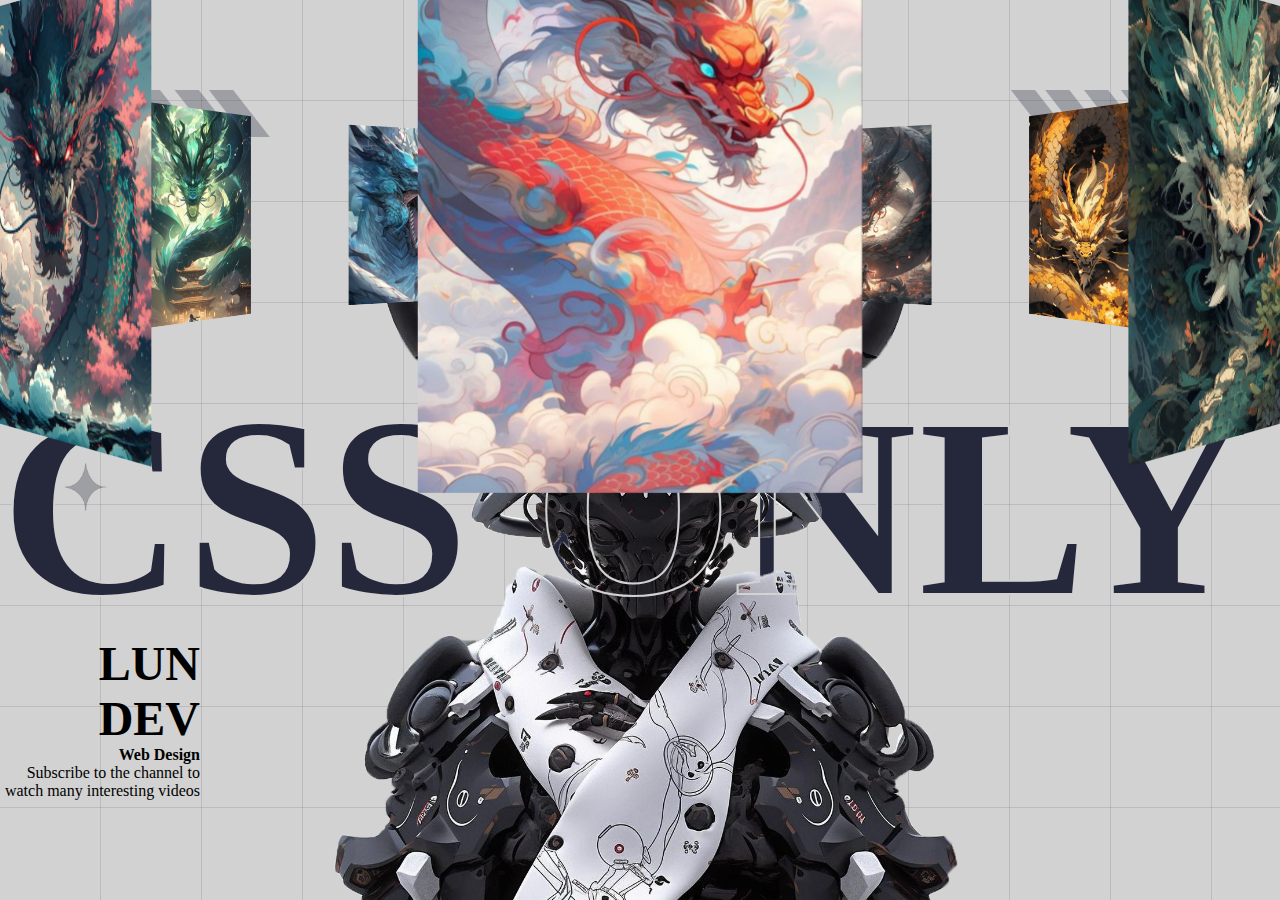
<file: StaticPage/3dslider.html>
<!DOCTYPE html>
<html lang="en">
<head>
    <meta charset="UTF-8">
    <meta name="viewport" content="width=device-width, initial-scale=1.0">
    <title>Document</title>
    <style>
        
        *{
            margin: 0;
            padding: 0;
            box-sizing: border-box;
        }
        body{
            background-color: #D2D2D2;
            background-image:
            repeating-linear-gradient(
                to right, transparent 0 100px,
                #25283b22 100px 101px
            ),
            repeating-linear-gradient(
                to bottom, transparent 0 100px,
                #25283b22 100px 101px
            );
        }
        
        body::before{
            position: absolute;
            width: min(1400px, 90vw);
            top: 10%;
            left: 50%;
            height: 90%;
            transform: translateX(-50%);
            content: '';
            background-image: url(images/bg.png);
            background-size: 100%;
            background-repeat: no-repeat;
            background-position: top center;
            pointer-events: none;
        }
    </style>
    <link rel="stylesheet" href="style.css">
</head>
<body>

    <div class="banner">
        <div class="slider" style="--quantity: 10">
            <div class="item" style="--position: 1"><img src="images/dragon_1.jpg" alt=""></div>
            <div class="item" style="--position: 2"><img src="images/dragon_2.jpg" alt=""></div>
            <div class="item" style="--position: 3"><img src="images/dragon_3.jpg" alt=""></div>
            <div class="item" style="--position: 4"><img src="images/dragon_4.jpg" alt=""></div>
            <div class="item" style="--position: 5"><img src="images/dragon_5.jpg" alt=""></div>
            <div class="item" style="--position: 6"><img src="images/dragon_6.jpg" alt=""></div>
            <div class="item" style="--position: 7"><img src="images/dragon_7.jpg" alt=""></div>
            <div class="item" style="--position: 8"><img src="images/dragon_8.jpg" alt=""></div>
            <div class="item" style="--position: 9"><img src="images/dragon_9.jpg" alt=""></div>
            <div class="item" style="--position: 10"><img src="images/dragon_10.jpg" alt=""></div>
        </div>
        <div class="content">
            <h1 data-content="CSS ONLY">
                CSS ONLY
            </h1>
            <div class="author">
                <h2>LUN DEV</h2>
                <p><b>Web Design</b></p>
                <p>
                    Subscribe to the channel to watch many interesting videos
                </p>
            </div>
            <div class="model"></div>
        </div>
    </div>
    
</body>
</html>
</file>
<file: StaticPage/style.css>
@import url('https://fonts.cdnfonts.com/css/ica-rubrik-black');
@import url('https://fonts.cdnfonts.com/css/poppins');

.banner{
    width: 100%;
    height: 100vh;
    text-align: center;
    overflow: hidden;
    position: relative;
}
.banner .slider{
    position: absolute;
    width: 200px;
    height: 250px;
    top: 10%;
    left: calc(50% - 100px);
    transform-style: preserve-3d;
    transform: perspective(1000px);
    animation: autoRun 20s linear infinite;
    z-index: 2;
}
@keyframes autoRun{
    from{
        transform: perspective(1000px) rotateX(-16deg) rotateY(0deg);
    }to{
        transform: perspective(1000px) rotateX(-16deg) rotateY(360deg);
    }
}

.banner .slider .item{
    position: absolute;
    inset: 0 0 0 0;
    transform: 
        rotateY(calc( (var(--position) - 1) * (360 / var(--quantity)) * 1deg))
        translateZ(550px);
}
.banner .slider .item img{
    width: 100%;
    height: 100%;
    object-fit: cover;
}
.banner .content{
    position: absolute;
    bottom: 0;
    left: 50%;
    transform: translateX(-50%);
    width: min(1400px, 100vw);
    height: max-content;
    padding-bottom: 100px;
    display: flex;
    flex-wrap: wrap;
    justify-content: space-between;
    align-items: center;
    z-index: 1;
}
.banner .content h1{
    font-family: 'ICA Rubrik';
    font-size: 16em;
    line-height: 1em;
    color: #25283B;
    position: relative;
}
.banner .content h1::after{
    position: absolute;
    inset: 0 0 0 0;
    content: attr(data-content);
    z-index: 2;
    -webkit-text-stroke: 2px #d2d2d2;
    color: transparent;
}
.banner .content .author{
    font-family: Poppins;
    text-align: right;
    max-width: 200px;
}
.banner .content h2{
    font-size: 3em;
}
.banner .content .model{
    background-image: url(images/model.png);
    width: 100%;
    height: 75vh;
    position: absolute;
    bottom: 0;
    left: 0;
    background-size: auto 130%;
    background-repeat: no-repeat;
    background-position: top center;
    z-index: 1;
}
@media screen and (max-width: 1023px) {
    .banner .slider{
        width: 160px;
        height: 200px;
        left: calc(50% - 80px);
    }
    .banner .slider .item{
        transform: 
            rotateY(calc( (var(--position) - 1) * (360 / var(--quantity)) * 1deg))
            translateZ(300px);
    }
    .banner .content h1{
        text-align: center;
        width: 100%;
        text-shadow: 0 10px 20px #000;
        font-size: 7em;
    }
    .banner .content .author{
        color: #fff;
        padding: 20px;
        text-shadow: 0 10px 20px #000;
        z-index: 2;
        max-width: unset;
        width: 100%;
        text-align: center;
        padding: 0 30px;
    }
}
@media screen and (max-width: 767px) {
    .banner .slider{
        width: 100px;
        height: 150px;
        left: calc(50% - 50px);
    }
    .banner .slider .item{
        transform: 
            rotateY(calc( (var(--position) - 1) * (360 / var(--quantity)) * 1deg))
            translateZ(180px);
    }
    .banner .content h1{
        font-size: 5em;
    }
}
</file>
